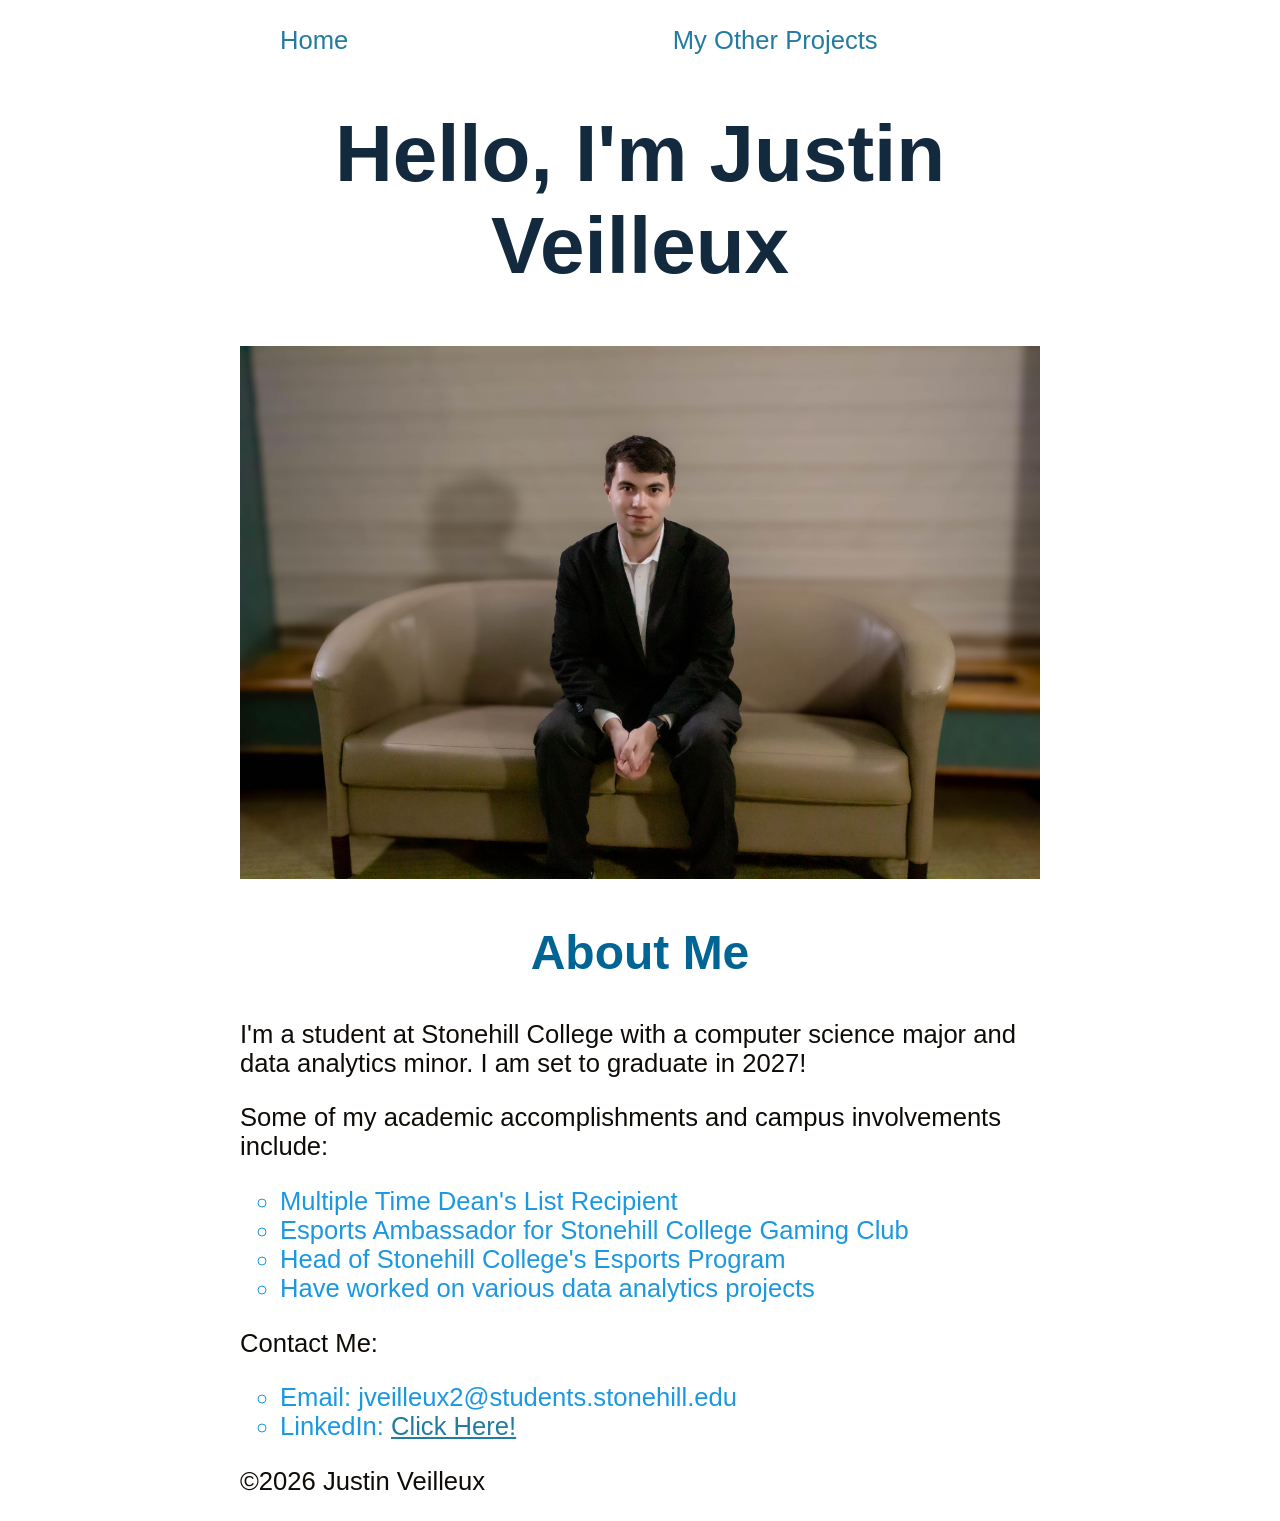
<file: index.html>
<!DOCTYPE html>
<html>
    <head>
        <meta charset="utf-8" />
        <meta name="description" content="The main page of Justin Veilleux's Personal Website, showcasing his background, academic accomplishments, and contact information" />
        <meta name="viewport" content="width=device-width, initial-scale=1.0" />
        <title>Justin W Veilleux - Main</title>

        <link href="css/styles.css" rel="stylesheet" />
    </head>
    <body>
        <div class="wrapper">
            <header>
                
                <nav>
                    <ul class="nav-list">
                        <li><a href="index.html">Home</a></li>
                        <li><a href="index2.html">My Other Projects</a></li>
                    </ul>
                </nav>
            </header>
            <main>
                <h1>Hello, I'm <span class="gray-text">Justin Veilleux</span></h1>

                <img class = "jvpic" src="media/jvpic.jpg" alt="A picture of Justin Veilleux sitting on a chair, wearing a formal outfit."/>

                
                <section>
                    <h2>About Me</h2>
                    <p>I'm a student at Stonehill College with a computer science major and data analytics minor. I am set to graduate in 2027!</p>

                    <p> Some of my academic accomplishments and campus involvements include:</p>

                    <ul>
                        <li>Multiple Time Dean's List Recipient</li>
                        <li>Esports Ambassador for Stonehill College Gaming Club</li>
                        <li>Head of Stonehill College's Esports Program</li>
                        <li>Have worked on various data analytics projects</li>
                    </ul>


                    <p> Contact Me: </p>

                    <ul>
                        <li>Email: jveilleux2@students.stonehill.edu</li>
                        <li>LinkedIn: <a target="_blank" href="https://www.linkedin.com/in/justin-veilleux-29b70a334/">Click Here!</a></li>

                    </ul>



                    


                    
                </section>
            </main>
            <footer>
                <p>&copy;2026 Justin Veilleux</p>
            </footer>
        </div>
    </body>
</html>
</file>
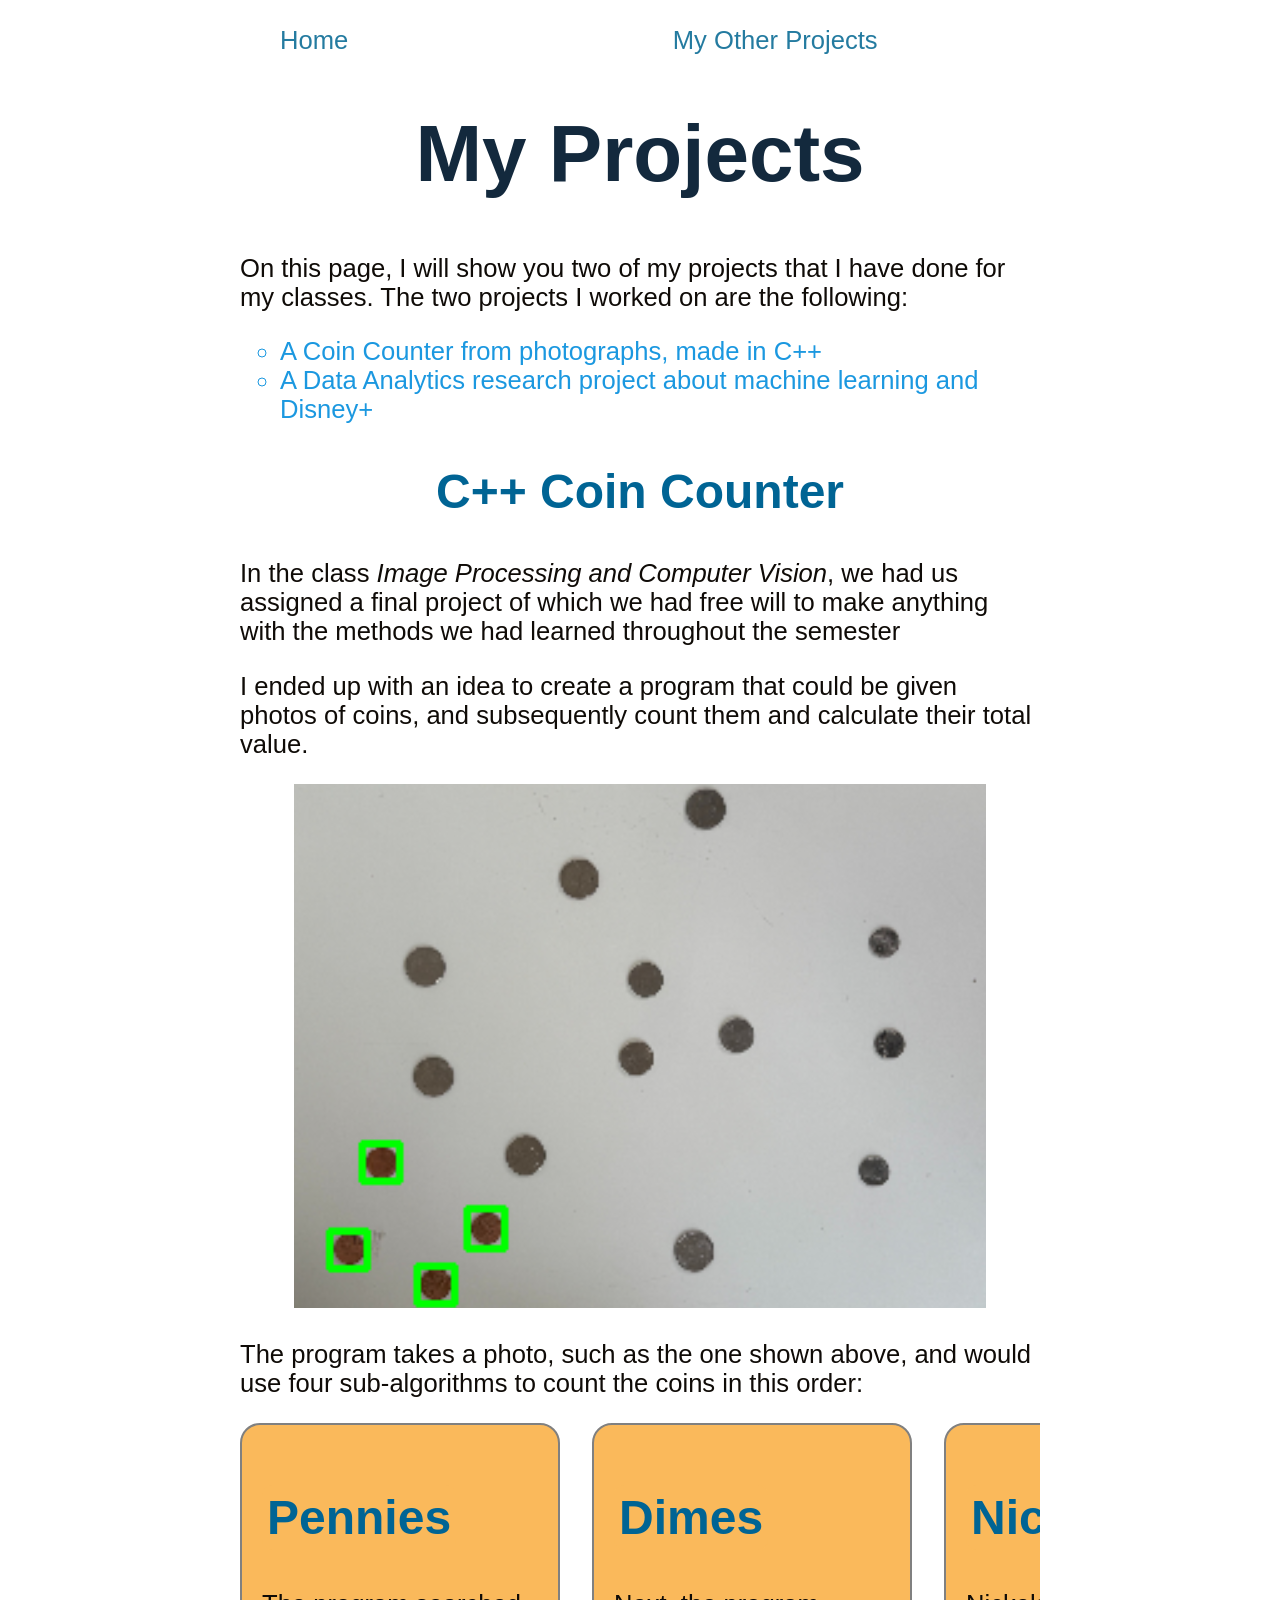
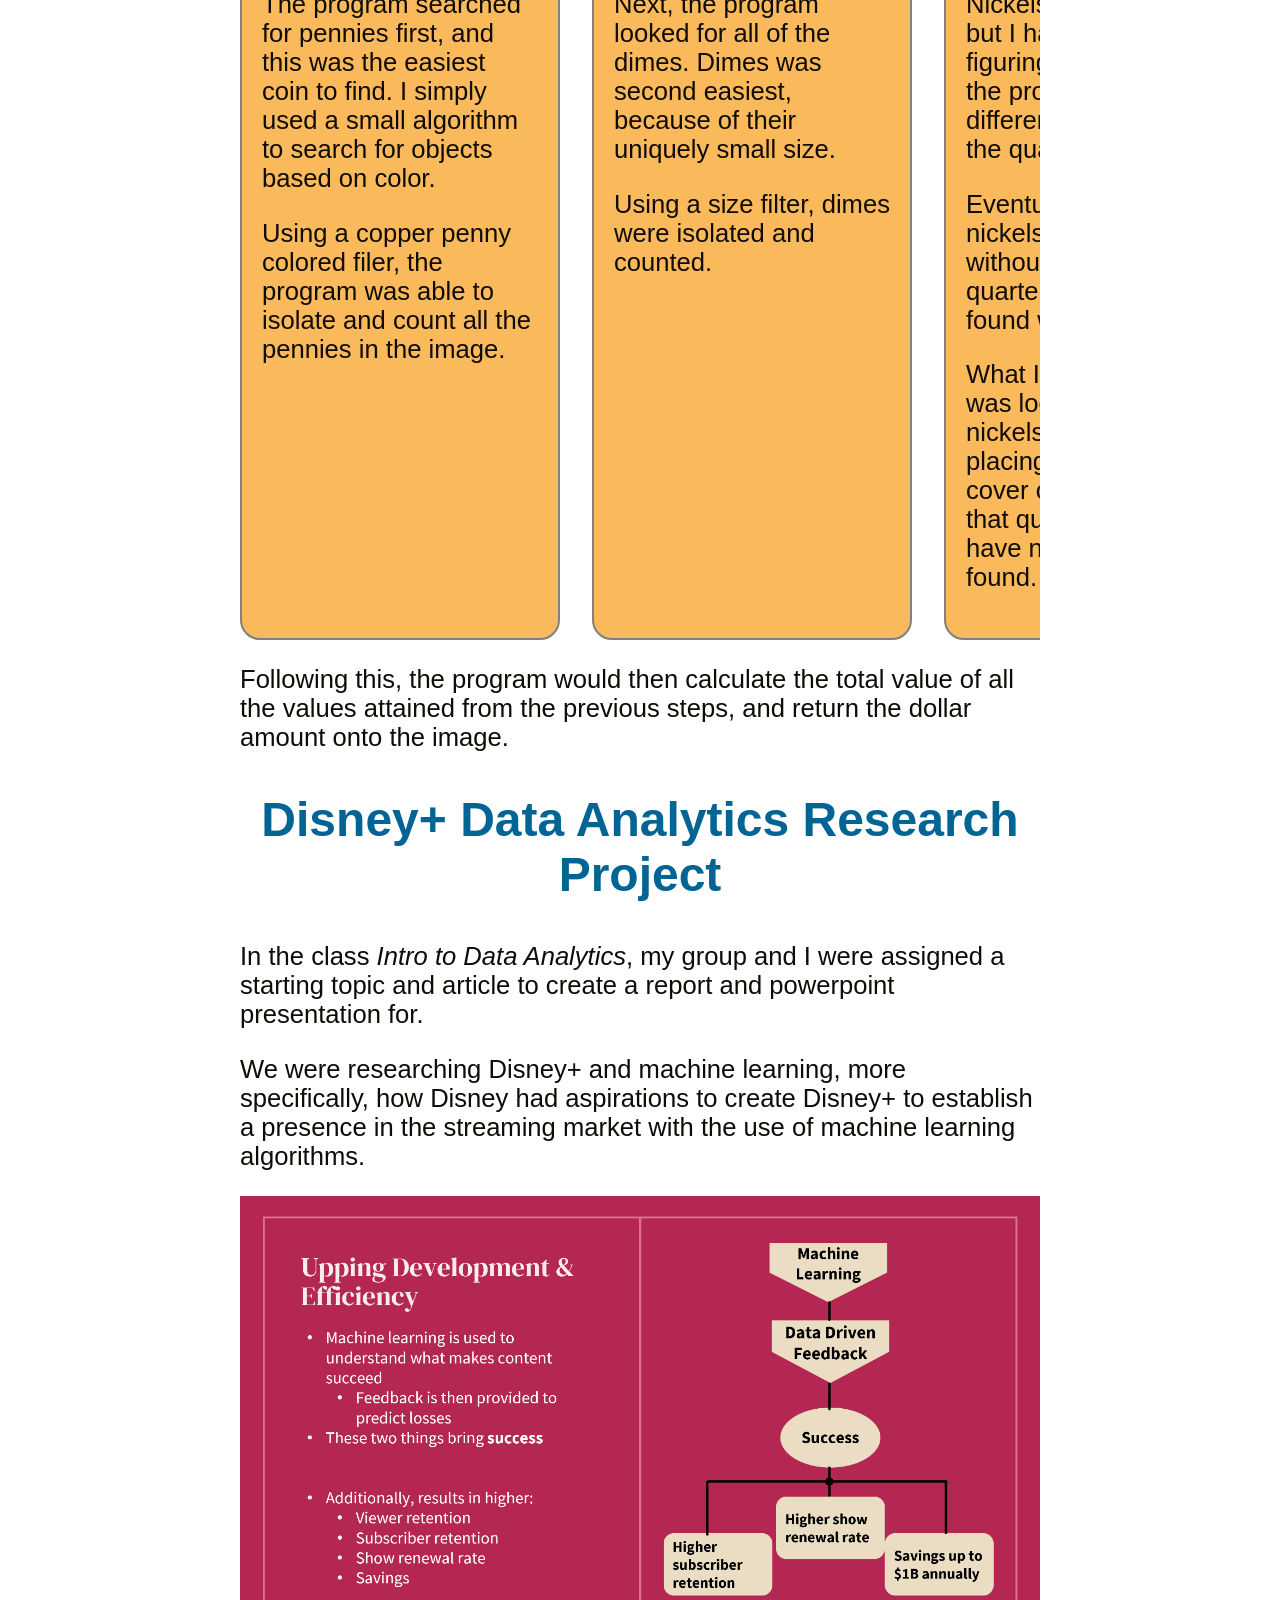
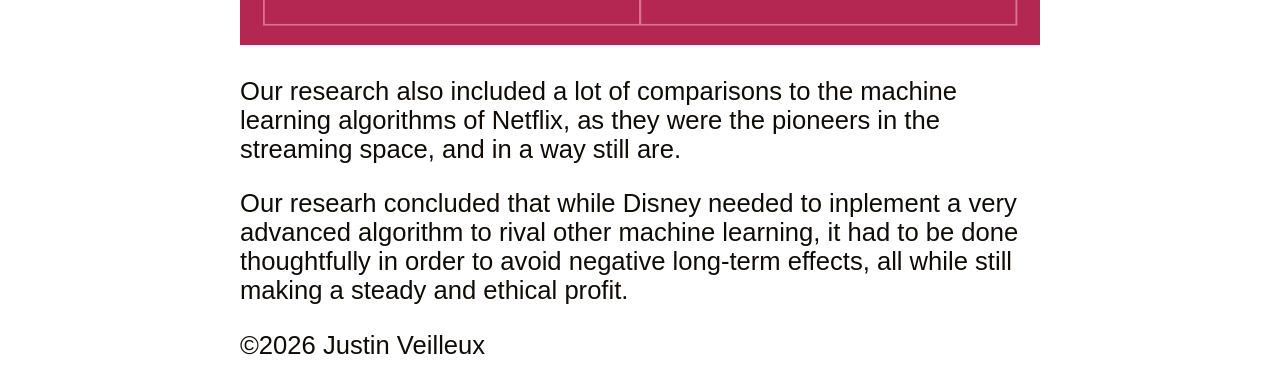
<file: index2.html>
<!DOCTYPE html>
<html>
    <head>
        <meta charset="utf-8" />
        <meta name="description" content="The Second Section of Justin Veilleux's Personal Website, showcasing his other school projects" />
        <meta name="viewport" content="width=device-width, initial-scale=1.0" />
        <title>Justin W Veilleux - Other Projects</title>

        <link href="css/styles.css" rel="stylesheet" />
    </head>
    <body>
        <div class="wrapper">
            <header>
                
                <nav>
                    <ul class="nav-list">
                        <li><a href="index.html">Home</a></li>
                        <li><a href="index2.html">My Other Projects</a></li>
                    </ul>
                </nav>
            </header>
            <main>
                <h1>My Projects</h1>

                <p>On this page, I will show you two of my projects that I have done for my classes. The two projects I worked on are the following:</p>
                <ul>
                    <li>A Coin Counter from photographs, made in C++</li>
                    <li>A Data Analytics research project about machine learning and Disney+</li>
                </ul>

                <h2> C++ Coin Counter</h2>
                <p>In the class <span><em>Image Processing and Computer Vision</em></span>, we had us assigned a final project of which we had free will to make anything with the methods we had learned throughout the semester</p>
                <p> I ended up with an idea to create a program that could be given photos of coins, and subsequently count them and calculate their total value.</p>
                <div style="text-align: center;">
                    <img class="coinCounterPic" src="media/coinCounter.png" alt="A birds-eye view photo of various coins scattered on a white desk, which acts as the backdrop. In the photo there are the four main coins: pennies, nickels, dimes, and quarters. The pennies are surrounded by green boxes, indicating that they are being found and counted by the program"/>
                </div>

                <p> The program takes a photo, such as the one shown above, and would use four sub-algorithms to count the coins in this order:</p>
                
                <div class="card-container">
                    <section class="card">
                        <h2>Pennies</h2>
                            <p>The program searched for pennies first, and this was the easiest coin to find. I simply used a small algorithm to search for objects based on color.</p>
                            <p>Using a copper penny colored filer, the program was able to isolate and count all the pennies in the image.</p>
                    </section>
                    <section class="card">
                        <h2>Dimes</h2>
                            <p>Next, the program looked for all of the dimes. Dimes was second easiest, because of their uniquely small size.</p>
                            <p>Using a size filter, dimes were isolated and counted.</p>
                    </section>
                    <section class="card">
                        <h2>Nickels</h2>
                            <p>Nickels were up next, but I had some trouble figuring our how to get the program to differentiate them from the quarters.</p>
                            <p>Eventually I noticed that nickels would be found without quarters but quarters would never be found without nickels.</p>
                            <p>What I ended up trying was locating all of the nickels, and then placing a black box cover on top of them so that quarters would have no issues being found.</p>                   
                    </section>
                    <section class="card">
                        <h2>Quarters</h2>
                            <p>Finally, the program searched for quarters. I simply used a size filter and a color filter to search for the last possible coins in the image.</p>
                            <p>Recall that nickels are now blurred out, so this part was a real breeze to accomplish.</p>
                    </section>
                </div>





                <p> Following this, the program would then calculate the total value of all the values attained from the previous steps, and return the dollar amount onto the image.</p>


                <h2> Disney+ Data Analytics Research Project</h2>
                <p> In the class <span><em>Intro to Data Analytics</em></span>, my group and I were assigned a starting topic and article to create a report and powerpoint presentation for.</p>
                <p> We were researching Disney+ and machine learning, more specifically, how Disney had aspirations to create Disney+ to establish a presence in the streaming market with the use of machine learning algorithms.</p>

                <div style="text-align: center;">
                    <img class="disneyPlus" src="media/slide.png" alt="A screenshot of a slide from the powerpoint presentation, it has text and a tree structure with how Disney's machine learning works. The text, in essence, states that 
                    machine learning and feedback is what makes an algorithm successful, and that results include: higher viewer/subscriber retention, higher show renewal rate, and higher savings.
                    The tree structure shows machine learning leads to data driven feedback, which leads to success: higher subscriber retention, renewal rate, and savings of over 1 billion dollars annually"/>
                </div>

                <p>Our research also included a lot of comparisons to the machine learning algorithms of Netflix, as they were the pioneers in the streaming space, and in a way still are.</p>
                <p>Our researh concluded that while Disney needed to inplement a very advanced algorithm to rival other machine learning, it had to be done thoughtfully in order to avoid negative long-term effects, all while still making a steady and ethical profit.</p>

            </main>
            <footer>
                <p>&copy;2026 Justin Veilleux</p>
            </footer>
        </div>
    </body>
</html>
</file>
<file: css/styles.css>
:root {
    --DeepSpaceBlue: #13293d;
    --BalticBlue: #006494;
    --Cerulean: #247ba0;
    --BellBlue: #1b98e0;
    --TitaniumWhite: #e8f1f2;
    --Peach: #fab95b;
    --Black: #0f0b07;
}

* {
    box-sizing: border-box;
}

body {
    font-family: 'Segoe UI', Tahoma, Geneva, Verdana, sans-serif;
    font-size: 1.6rem;
    background-color: var(--paletteWhite);
    color: var(--Black);
    text-align: start;
}

/* p {
    background-color: blue;
    border: 10px dashed red;
    padding: 100px;
    inline-spacing: 50px;

} */


.nav-list {
    list-style-type: none; 
    display: flex; 
    flex-direction: row; 
    gap: 2vw; 
}

.nav-list li {
    flex: 1;
}

.nav-list a {
    text-decoration: none;
}

h1 {
    font-size: 5rem;
    color: var(--DeepSpaceBlue);
    text-align: center;


    @media (width < 738px) {
        font-size: 3rem;
    }

}

h2 {
    font-size: 3rem;
    color: var(--BalticBlue);
    text-align: center;

    @media (width < 850px) {
        font-size: 2rem;
    }
}

li {
color: var(--BellBlue);

}


a {
    color: var(--Cerulean);
}

section {
    text-align: start;
}

a:hover,
a:focus-visible {
    color: var(--Peach);
}


main ul {
    list-style-type: circle;

}



header ul {
    list-style-type: none;
}


nav a {
    text-decoration: none;
}



.wrapper {
    max-inline-size: 800px;
    margin-inline: auto;

}

img.jvpic {
    inline-size: 100%;
}

img.coinCounter {
    inline-size: 100%;
    
}

img.disneyPlus {
    inline-size: 100%;
}

.card-container {
    display: grid; 
    grid-auto-flow: column; 
    grid-auto-columns: 40%; 
    grid-column-gap: 2rem;  
    
    overflow-x: scroll; 

    

    margin-block: 20px; 

    @media (800px <= width < 1200px) {  
        grid-auto-columns: 60%;         
    }

    @media (width < 800px) {            
        grid-auto-columns: 100%;        
        grid-auto-flow: row;            
        gap: 1rem;
    }
}

.card h2 {
    background-color: var(--Peach);
    inline-size: max-content; /*  */
    padding: 5px;
    border-radius: 10px; /* curves the edges of the border/padding */
}

.card { /* style each card */
    background-color: var(--Peach); 
    padding: 20px;
    border: 2px solid grey;
    border-radius: 20px; /* curves the edges of the border/padding */
}
</file>
